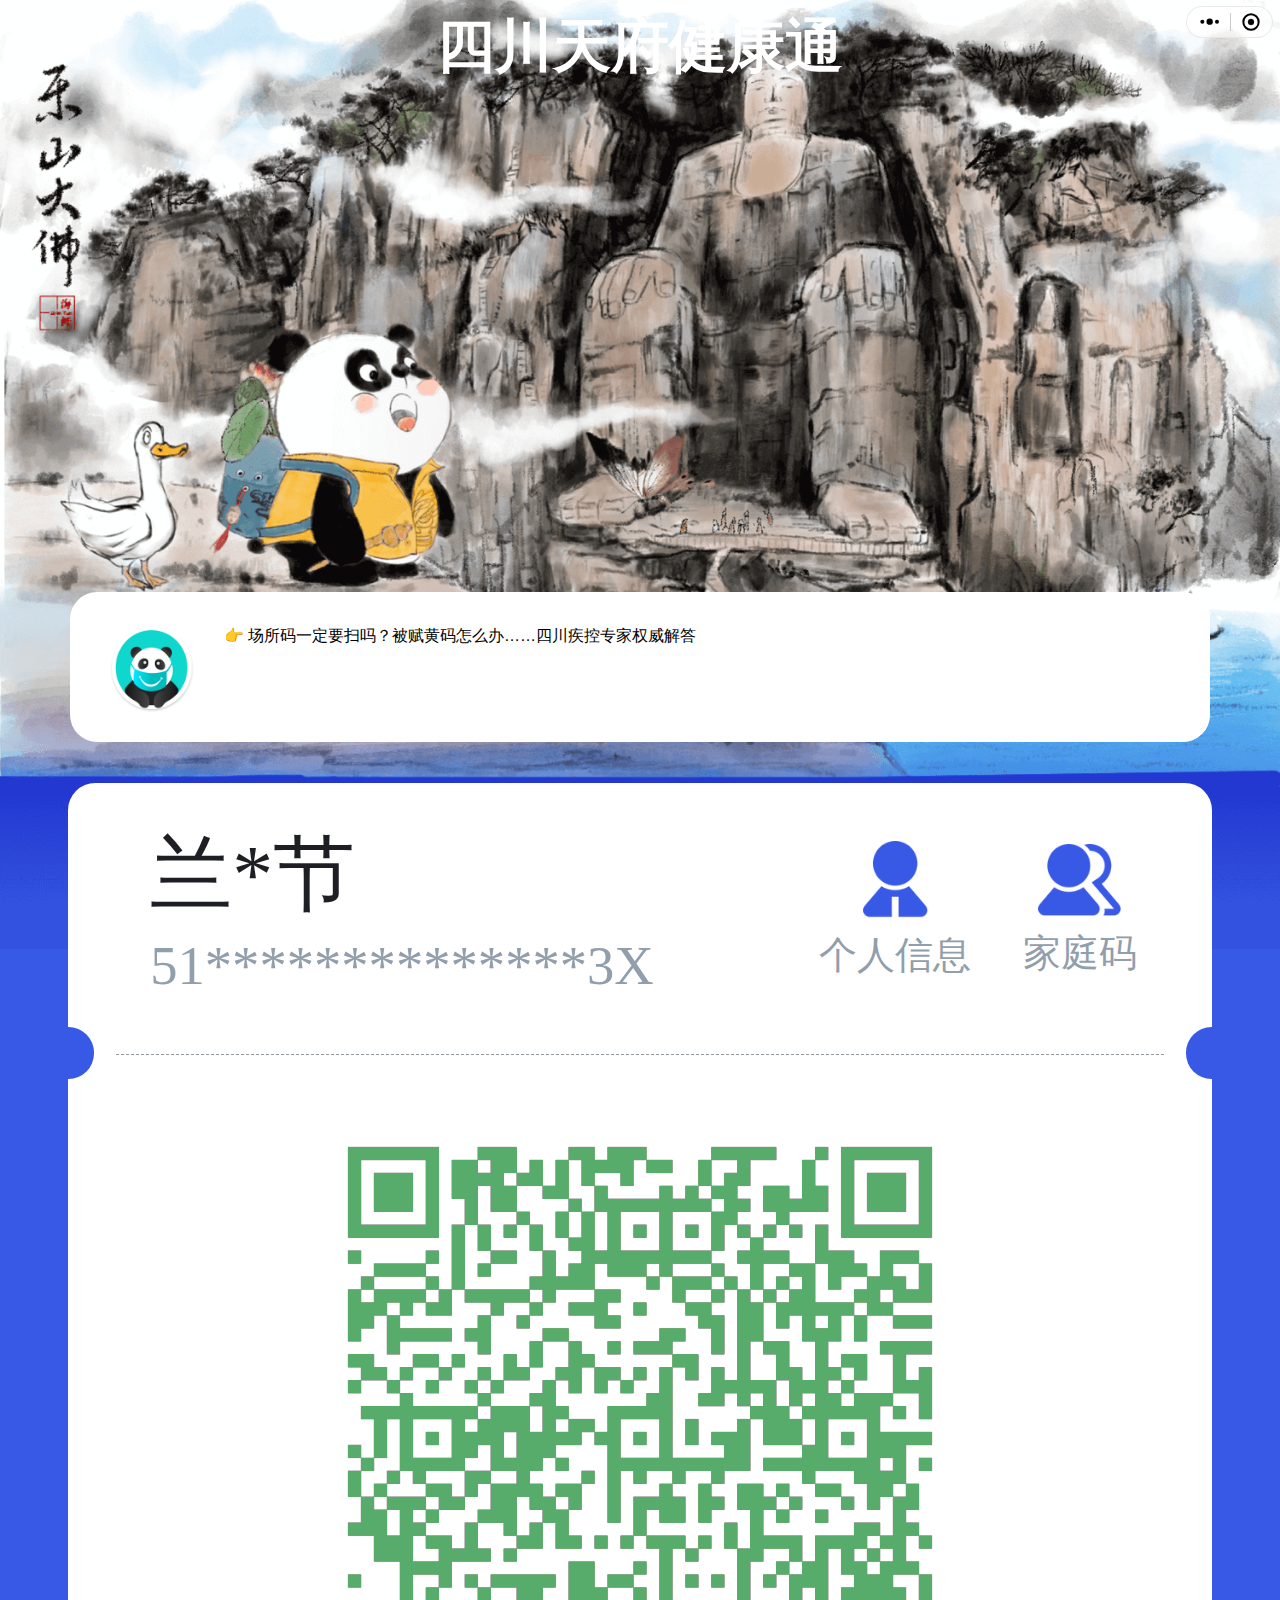
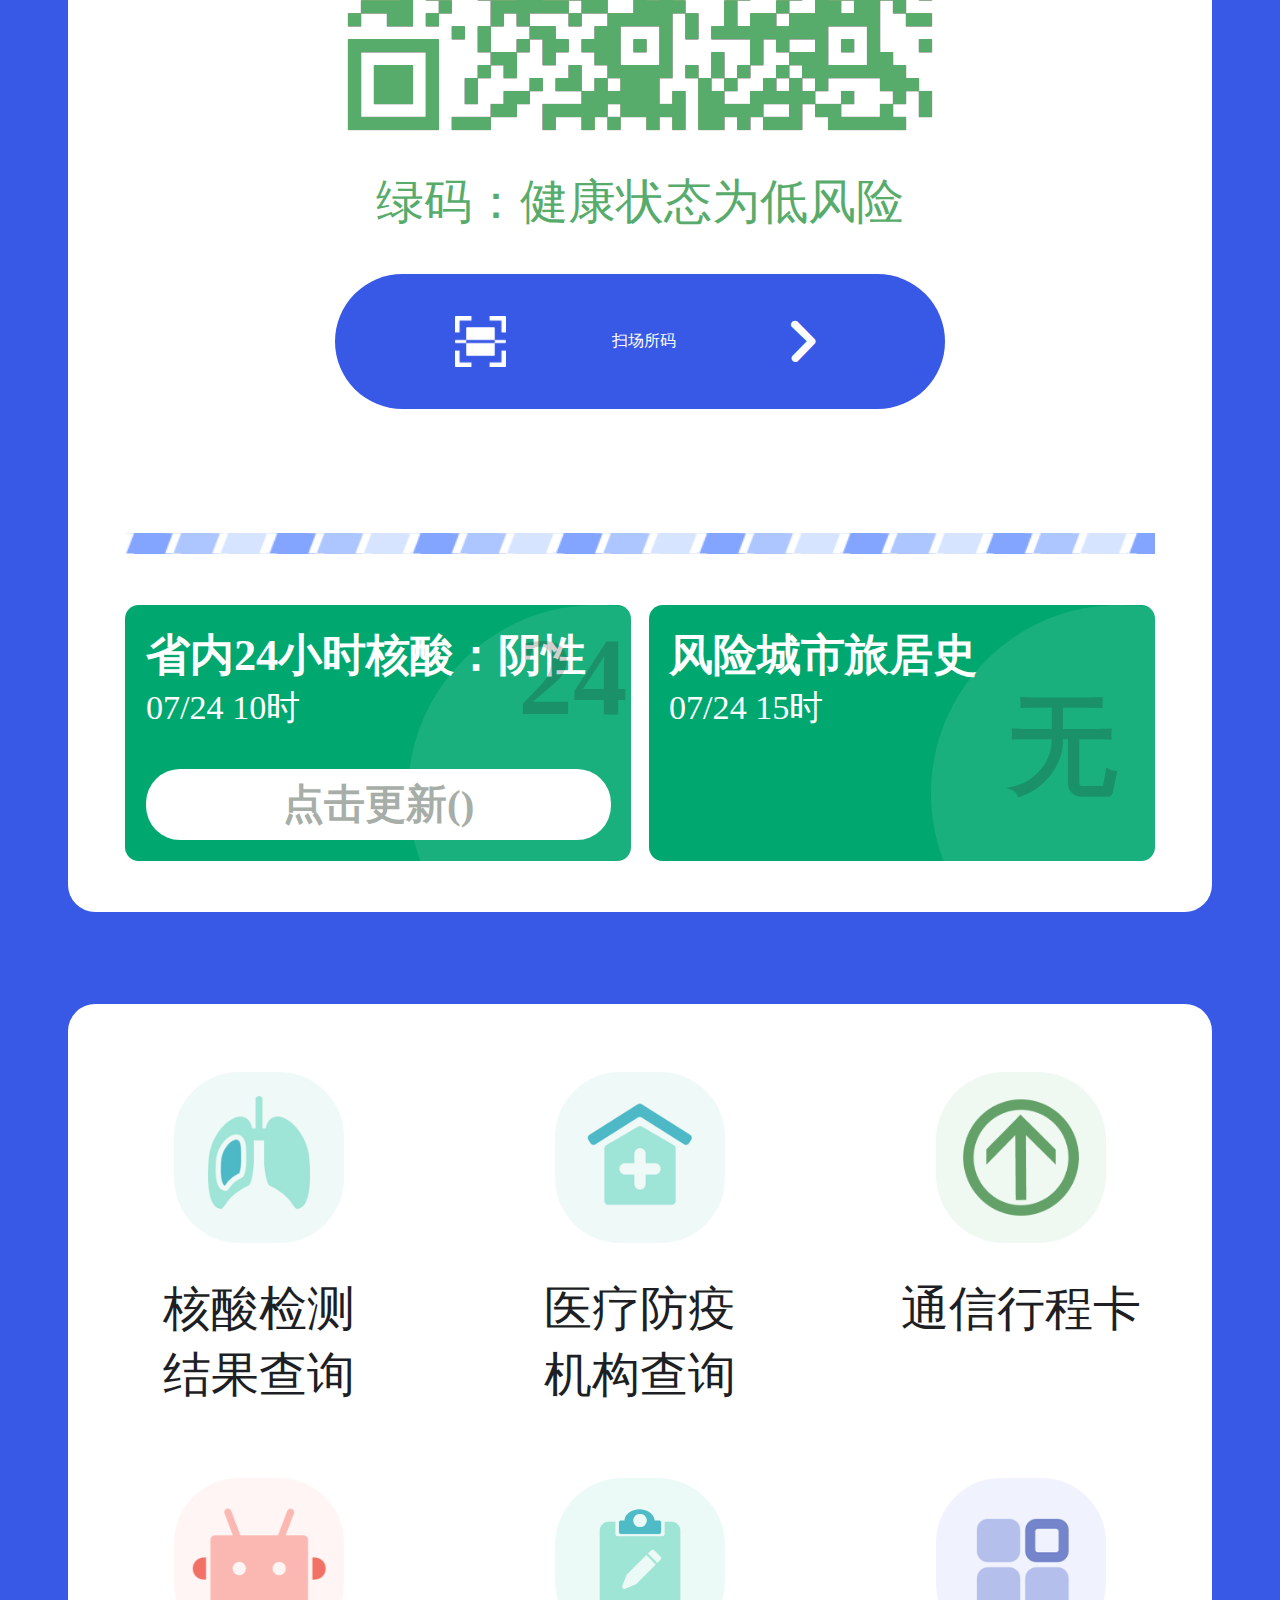
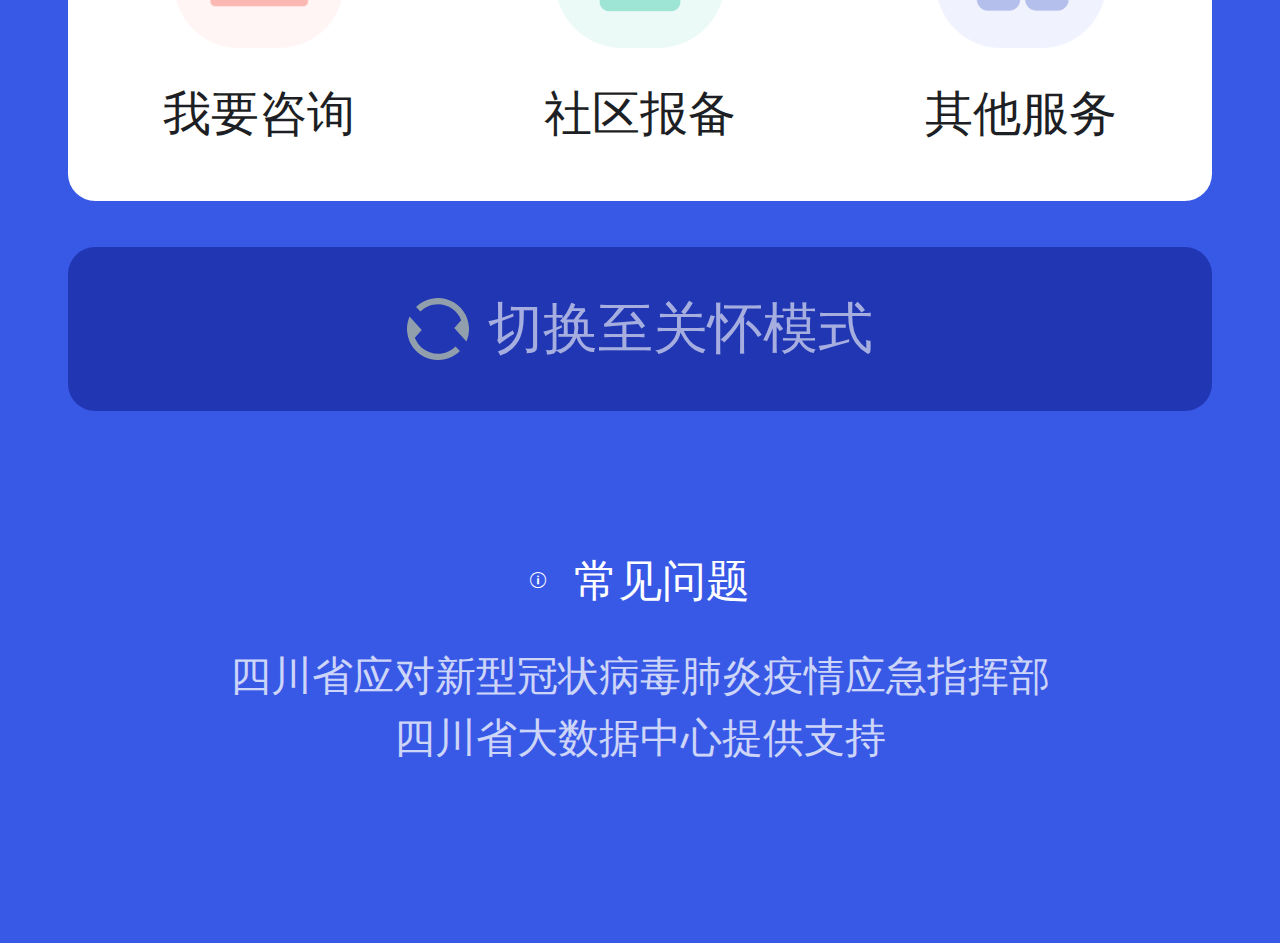
<file: tfjkt/index.html>
<!doctypehtml>
<title>四川天府健康通</title>
<meta http-equiv="Content-Type" content="text/html; charset=UTF-8">
<meta name="viewport" content="width=device-width,initial-scale=1,maximum-scale=1,user-scalable=0">
<meta name="theme-color" content="#ffffff">
<link rel="apple-touch-icon" href="static/message-icon.png">
<link rel="manifest" href="manifest.json">
<link rel="stylesheet" href="app.css">
<link rel="stylesheet" href="../common/g-icon.css">
<link rel="stylesheet" href="../common/nav.css">
<script src="../common/base.js"></script>
<div class="nav" onclick="navigateHome()"><span class="title">四川天府健康通</span>
    <div></div>
</div>
<div class="capsule" onclick="navigateHome()"><svg class="capsule-menu-icon" viewBox="0 0 64 28" xmlns="http://www.w3.org/2000/svg">
        <circle cx="32" cy="14" r="9.5" />
        <circle cx="54" cy="14" r="6" />
        <circle cx="10" cy="14" r="6" /></svg>
    <div class="splitter"></div><svg class="capsule-exit-icon" viewBox="0 0 60 60" xmlns="http://www.w3.org/2000/svg">
        <circle cx="30" cy="30" r="9" />
        <circle cx="30" cy="30" r="23" stroke-width="6" fill="transparent" /></svg>
</div>
<view class="type-gsd-h5-react:Container" id="id69" style="padding-bottom:41.6vw;position:relative;min-height:100vh">
    <view class="type-gsd-h5-react:Container" id="id61" style="width:100%;height:74.133vw;margin-top:0;margin-left:0;position:static;left:0;top:0;background-size:100% auto;background-repeat:no-repeat"></view>
    <view class="type-gsd-h5-react:Container" id="id68" style="margin-top:-27.867vw">
        <view class="type-gsd-h5-react:Container" id="id3" style="width:89.067vw;height:11.733vw;margin:0 auto 3.2vw;display:flex;justify-content:flex-start;align-items:center;flex-direction:row;color:#ff524b;text-align:left;border-radius:2.133vw;background:#fff;position:relative;overflow:hidden">
            <view class="type-gsd-h5-react:Container" id="id23" style="width:.933vw;height:11.733vw;position:absolute;left:0;top:0"></view>
            <image alt="[图片]" class="type-gsd-h5-react:Image" id="id22" mode="aspectFit" src="./static/message-icon.png" style="width:7.2vw;height:7.467vw;margin-right:2vw;margin-left:2.8vw;display:inline-block"></image>
            <view class="wa-comp-tf-jkt-Marquee" id="id1" style="height:6.4vw;color:#000">
                <view class="container" id="id4" style="display:flex;flex-direction:row;animation-duration:10s"><text class="text" id="id2" style="width:100%;white-space:nowrap">👉 场所码一定要扫吗？被赋黄码怎么办……四川疾控专家权威解答</text></view>
            </view>
            <view class="type-gsd-h5-react:Container" id="id201" style="width:8vw;height:11.733vw;display:inline-block;border-top-right-radius:2.133vw;border-bottom-right-radius:2.133vw;background:-webkit-linear-gradient(right,#fff 40%,rgba(255,255,255,.8) 65%,rgba(255,255,255,.3) 86%,rgba(255,255,255,0) 100%);position:absolute;right:0;top:0"></view>
        </view>
        <view class="type-gsd-h5-react:Container" id="id6" style="width:89.333vw;height:auto;margin:0 auto;display:flex;align-items:center;flex-direction:column;color:#ff524b;border-radius:2.133vw;background:#fff;overflow:hidden">
            <view class="type-gsd-h5-react:Container" id="id24" style="width:100%;height:20.933vw;padding-right:5.867vw;padding-left:6.4vw;display:flex;align-items:center;flex-direction:row;border-bottom-right-radius:4vw;border-bottom-left-radius:4vw;position:relative">
                <view class="type-gsd-h5-react:Container" id="id27" style="display:flex;justify-content:space-between;flex:1">
                    <view class="type-gsd-h5-react:Container" id="id29" style="display:flex;flex-direction:column;flex:1">
                        <view class="type-gsd-h5-react:Container" id="uuid_e70af543" style="display:flex;justify-content:flex-start;align-items:center;flex-direction:row">
                            <text class="type-gsd-h5-react:Text" id="_name" selectable="false" style="color:#1d1f24;font-size:6.4vw;line-height:6.933vw;font-family:PingFangSC-Medium;letter-spacing:0">
                                
                            </text>
                        </view>
                        <text class="type-gsd-h5-react:Text" id="_idcard" selectable="false" style="margin-top:.667vw;color:#919eab;font-size:4.267vw;line-height:5.867vw;font-family:PingFangSC-Regular;letter-spacing:0">
                            
                        </text>
                    </view>
                    <view class="type-gsd-h5-react:Container" id="id30" style="display:flex;justify-content:flex-end;align-items:center">
                        <view bindtap="onuuid_ad3ae034$tap" class="type-gsd-h5-react:Container" id="uuid_ad3ae034" style="display:flex;justify-content:center;align-items:center;flex-direction:column">
                            <view class="type-gsd-h5-react:Container" id="uuid_ce465063" style="display:flex;align-items:flex-end">
                                <image alt="[图片]" class="type-gsd-h5-react:Image" id="uuid_ff3b3219" mode="scaleToFill" src="./static/userInfo.png" style="width:5.067vw;height:6vw"></image>
                            </view><text class="type-gsd-h5-react:Text" id="uuid_88c0d208" selectable="false" style="color:#919eab;font-size:2.933vw;line-height:5.867vw;text-align:right;font-weight:400;letter-spacing:0;font-family:'PingFang SC';font-style:normal" text="个人信息">个人信息</text>
                        </view>
                        <view bindtap="onuuid_127ae402$tap" class="type-gsd-h5-react:Container" id="uuid_127ae402" style="margin-left:4vw;display:flex;justify-content:center;align-items:center;flex-direction:column">
                            <view class="type-gsd-h5-react:Container" id="uuid_2f0a8b78" style="display:flex;align-items:flex-end">
                                <image alt="[图片]" class="type-gsd-h5-react:Image" id="uuid_5136a597" mode="scaleToFill" src="./static/familyCode.png" style="width:6.533vw;height:5.6vw"></image>
                            </view><text class="type-gsd-h5-react:Text" id="id31" selectable="false" style="color:#919eab;font-size:2.933vw;line-height:5.867vw;text-align:right;font-weight:400;letter-spacing:0;font-family:'PingFang SC';font-style:normal" text="家庭码">家庭码</text>
                        </view>
                    </view>
                </view>
                <view class="type-gsd-h5-react:Container" id="id35" style="width:4vw;height:4vw;border-style:none;border-radius:50%;background:#3858e6;position:absolute;left:-2vw;top:19.067vw;color:#;border-top-left-radius:2vw;border-top-right-radius:2vw;border-bottom-left-radius:2vw"></view>
                <view class="type-gsd-h5-react:Container" id="id36" style="width:4vw;height:4vw;border-radius:50%;background:#3858e6;position:absolute;right:-2vw;top:19.067vw;color:#2b4fde"></view>
            </view>
            <view class="type-gsd-h5-react:Container" id="id25" style="width:81.867vw;height:.267vw;border-bottom:.133vw dashed #939aa0"></view>
            <view class="type-gsd-h5-react:Container" id="id38" style="width:100%;height:auto;padding-bottom:4.4vw">
                <view class="type-gsd-h5-react:Container" id="id39" style="width:100%;padding-top:4vw;display:inline-block;position:relative">
                    <view class="wa-comp-tf-jkt-SiChuanCodeWrapper" id="id2">
                        <view id="id32" wx:if="true">
                            <view id="id11" wx:if="true">
                                <view id="id4" style="margin-bottom:2.667vw;padding-right:14.933vw;padding-left:14.933vw;display:flex;justify-content:space-between;align-items:flex-end;flex-direction:row;color:#206ae1;font-size:5.6vw;font-weight:bolder">
                                    <view id="uuid_33995b78"><text id="_min" selectable="false"></text><text id="_sec" selectable="false" style="color:#3f59e5;font-size:6.667vw"></text></view><text id="_date" selectable="false"></text>
                                </view>
                                <view class="wa-comp-tf-jkt-ShowCode4Sichuan" id="id4" style="display:block">
                                    <view id="id20" style="text-align:center">
                                        <view id="id24">
                                            <view id="id29" style="position:relative;display:flex;align-items:center;justify-content:center">
                                                <view style="background:url([data-uri]),linear-gradient(#57ac6c,#57ac6c);background-blend-mode:lighten;background-size:115% 115%;background-position:center;background-repeat:no-repeat;width:46.667vw;height:46.667vw"></view>
                                            </view>
                                            <view bindtap="onid30$tap" id="id30" style="margin-top:2.667vw;padding-right:.667vw;padding-left:.667vw;display:flex;justify-content:center;align-items:center;line-height:4.8vw"><text class="code_explain" id="id31" selectable="false" style="font-size:3.733vw;line-height:4.8vw;color:#57ac6c">绿码：健康状态为低风险</text></view>
                                        </view>
                                    </view>
                                    <view bindtap="onuuid_9fbaef96$tap" id="uuid_9fbaef96" style="display:flex;justify-content:center;align-items:center;flex-direction:row" wx:if="true">
                                        <view id="uuid_5ecc9016" style="width:auto;height:10.533vw;margin-top:3.2vw;padding:0 9.333vw;display:flex;justify-content:center;align-items:center;flex-direction:row;border-radius:10.667vw;background:#3858e6" onclick='window.location.href="./checkin.html"'>
                                            <image alt="[图片]" id="uuid_24969d97" mode="scaleToFill" src="./static/scan.png" style="width:4vw;height:4vw"></image><text id="uuid_09a68e97" selectable="false" style="padding:0 8.267vw;display:inline-block;color:#fff">扫场所码</text><text id="uuid_a9d1d597" style="color:#fff;font-size:3.467vw" type="arrow-right" class="g-icon type-WeApps_STD_COMP:Icon"></text>
                                        </view>
                                    </view>
                                    <view class="refresh_download" id="id28" style="padding-right:11.867vw;padding-left:11.867vw;display:flex;justify-content:center;align-items:center;margin-top:5.333vw"></view>
                                </view>
                            </view>
                        </view>
                    </view>
                </view>
            </view>
            <view class="wa-comp-tf-jkt-XingChengKa type-gsd-h5-react:Container" id="uuid_3febf311" style="position:relative;width:100%" wx:if="true">
                <view class="type-gsd-h5-react:Container" id="uuid_bd243074" wx:if="true">
                    <view class="type-gsd-h5-react:Container" id="uuid_fe40e190" style="width:90%;margin:0 auto;overflow:hidden;box-sizing:border-box">
                        <view class="code_down_line type-gsd-h5-react:Container" id="uuid_5d129d93" style="width:400%;height:1.6vw;background:url(static/test.png);background-size:auto 100%">
                        	
                        </view>
                        <view class="type-gsd-h5-react:Container" id="uuid_d398af93" style="margin:4vw 0;display:flex;flex-direction:row">
                        	<!--24小时核酸显示栏-->
                            <view class="type-gsd-h5-react:Container" id="uuid_4943af93" style="height:20vw;padding:1.6vw;border-radius:1.067vw;position:relative;flex:1;box-sizing:border-box;background-color:#00a870">
                            	<text class="type-gsd-h5-react:Text" id="uuid_9d310d93" style="color:#fff;font-size:3.467vw;font-weight:600;font-family:'PingFang SC';font-style:normal;white-space:nowrap;overflow:hidden;text-overflow:ellipsis">省内24小时核酸：阴性
                            	</text>
                            	<!--24小时核酸显示栏/核酸检测时间-->
                            	<text class="type-gsd-h5-react:Text" id="covid-test-datetime" style="display:block;font-size:2.667vw;font-weight:400;font-family:'PingFang SC';font-style:normal;color:#fff">
                            		
                            	</text>
                            	<!--24小时核酸显示栏/核酸检测已生效24/48/72显示-->
                            	<text class="type-gsd-h5-react:Text" id="uuid_28198393" style="color:#000;font-size:8.533vw;font-weight:600;opacity:.2;position:absolute;right:1.067vw;top:2.667vw;font-family:'PingFang SC';font-style:normal;top:10px;right:4px">24
                            	</text>
                                <view class="type-gsd-h5-react:Container" id="uuid_a7c25c93" style="width:29.467vw;height:29.467vw;opacity:.1;border-radius:50%;background:#fff;position:absolute;right:-12vw;top:0">                         
                                </view>
                                <view bindtap="onuuid_b7160c93$tap" class="type-gsd-h5-react:Container" id="uuid_b7160c93" style="width:92%;height:5.6vw;display:flex;justify-content:center;align-items:center;border-radius:2.667vw;background:#fff;position:absolute;bottom:1.6vw">
                                    <text class="type-gsd-h5-react:Text" id="uuid_15502994" style="font-size:3.2vw;font-weight:600;font-family:'PingFang SC';font-style:normal;color:#a7aea8;opacity:1">点击更新(
                                    </text>
                                    <!--60s-->
                                    <text class="type-gsd-h5-react:Text" id="_countd" style="font-size:3.2vw;font-weight:600;font-family:'PingFang SC';font-style:normal;color:#a7aea8;opacity:1"></text>
                                    <text class="type-gsd-h5-react:Text" id="uuid_15502994" style="font-size:3.2vw;font-weight:600;font-family:'PingFang SC';font-style:normal;color:#a7aea8;opacity:1">)
                                    </text>
                                </view>
                            </view>
                            <!--风险城市旅居史显示栏-->
                            <view class="type-gsd-h5-react:Container" id="uuid_2c64ac93" style="height:20vw;margin-left:1.333vw;padding:1.6vw;border-radius:1.067vw;position:relative;flex:1;box-sizing:border-box;background-color:#00a870">
                            <text class="type-gsd-h5-react:Text" id="uuid_60c3fd94" style="font-size:3.467vw;font-weight:600;font-family:'PingFang SC';font-style:normal;color:#fff" text="风险城市旅居史">风险城市旅居史
                            </text>
                            <text class="type-gsd-h5-react:Text" id="trace-update-datetime" selectable="false" style="display:block;font-size:2.667vw;font-weight:400;font-family:'PingFang SC';font-style:normal;color:#fff">
                                
                            </text>
                            <text class="type-gsd-h5-react:Text" id="uuid_e0782f94" selectable="false" style="color:#000;font-size:8.533vw;font-weight:600;opacity:.2;position:absolute;right:2.933vw;top:5.333vw;font-family:'PingFang SC';font-style:normal">无
                            </text>
                            <view class="type-gsd-h5-react:Container" id="uuid_5a175794" style="width:29.467vw;height:29.467vw;opacity:.1;border-radius:50%;background:#fff;position:absolute;right:-12vw;top:0">
                                
                            </view>
                            </view>
                        </view>
                    </view>
                </view>
            </view>
        </view>
        <view class="type-gsd-h5-react:Container" id="uuid_6b3fd361" style="margin-top:3.6vw;margin-right:5.333vw;margin-left:5.333vw;border-radius:2.133vw;background:#fff;overflow:hidden"></view>
        <view class="type-gsd-h5-react:Container" id="functions" style="width:89.333vw;margin:3.6vw auto 0;padding:0 0 4.267vw;display:flex;justify-content:flex-start;align-items:flex-start;flex-flow:row wrap;color:#ff524b;border-radius:2.133vw;background:#fff">
            <view class="wrapper">
                <image src="./static/antibody_result_query@2x.png" class="icon"></image><text class="title">核酸检测</text><text class="subtitle">结果查询</text>
            </view>
            <view class="wrapper">
                <image src="./static/medical_institution_query@2x.png" class="icon"></image><text class="title">医疗防疫</text><text class="subtitle">机构查询</text>
            </view>
            <view class="wrapper" onclick="navigateToTripCard()">
                <image src="./static/txxck_server.png" class="icon"></image><text class="title">通信行程卡</text><text class="subtitle"></text>
            </view>
            <view class="wrapper">
                <image src="./static/consulting@2x.png" class="icon"></image><text class="title">我要咨询</text><text class="subtitle"></text>
            </view>
            <view class="wrapper">
                <image src="./static/sqbb2.png" class="icon"></image><text class="title">社区报备</text><text class="subtitle"></text>
            </view>
            <view class="wrapper" onclick="navigateHome()">
                <image src="./static/other_server.png" class="icon"></image><text class="title">其他服务</text><text class="subtitle"></text>
            </view>
        </view>
        <view bindtap="onid299$tap" class="type-gsd-h5-react:Container" id="id299" style="width:89.333vw;height:12.8vw;margin:3.6vw auto 0;display:flex;justify-content:center;align-items:center;flex-flow:row wrap;color:#ff524b;border-radius:2.133vw;background:#2036b3">
            <image alt="[图片]" class="type-gsd-h5-react:Image" id="id306" mode="scaleToFill" src="./static/code-refresh.svg" style="width:4.8vw;height:4.8vw"></image><text class="type-gsd-h5-react:Text" id="id300" selectable="false" style="margin-left:1.467vw;color:#fff;font-size:4.267vw;opacity:.6;font-family:PingFangSC-Medium;letter-spacing:0" text="切换至关怀模式">切换至关怀模式</text>
        </view>
        <view class="type-gsd-h5-react:Container" id="id67" style="margin-top:6.8vw;padding-bottom:.133vw;position:absolute;left:0;right:0;bottom:0">
            <view bindtap="onid75$tap" class="type-gsd-h5-react:Container" id="id75" style="display:flex;justify-content:center;align-items:center;flex-direction:row;position:relative;top:6.8vw">
                <d class="g-icon type-WeApps_STD_COMP:Icon" id="id77" style="margin-right:2.133vw;display:inline-block;color:#fff" type="info-o"></d><text class="type-gsd-h5-react:Text" id="id76" selectable="false" style="color:#fff;font-size:3.467vw;text-align:center;font-family:PingFangSC-Medium;letter-spacing:0" text="常见问题">常见问题</text>
            </view>
            <view class="wa-comp-tf-jkt-SichuanFooter type-gsd-h5-react:Container" id="id1" style="height:9.6vw;margin:9.6vw 2.667vw 13.467vw;color:#fff;font-size:3.2vw;line-height:4.8vw;font-family:PingFangSC-Regular;letter-spacing:0"><text class="type-gsd-h5-react:Text" id="id2" style="display:block;text-align:center;opacity:.75">四川省应对新型冠状病毒肺炎疫情应急指挥部</text><text class="type-gsd-h5-react:Text" id="id3" style="display:block;text-align:center;opacity:.75">四川省大数据中心提供支持</text></view>
        </view>
    </view>
</view>
<script>
document.getElementById( "id61" ).style.backgroundImage = `url(./static/bg${Math.floor(12*Math.random())+1}.png)`, 
setStaticTime( "#covid-test-datetime", 5, 13, 6, 5, e => e.replace( "-", "/" ) + "时" ), 
setStaticTime( "#trace-update-datetime", 5, 13, 2, 1, e => e.replace( "-", "/" ) + "时" ), 
setDate( "#_date", 0, 10 ), 
setDynamicTime( "#_min", 11, 17 ), 
setDynamicTime( "#_sec", 17, 19 ),
setCntDown( "#_countd", 17, 19 ),
addStorageField( "_name", "#_name", "名字", "兰国节", e => 2 == e.length ? "*" + e[ 1 ] : e[ 0 ] + "*".repeat( e.length - 2 ) + e.slice( -1 ) ), addStorageField( "_idcard", "#_idcard", "身份证号", "51101119900910473X", presetFilters.idcard() )
</script>
</file>
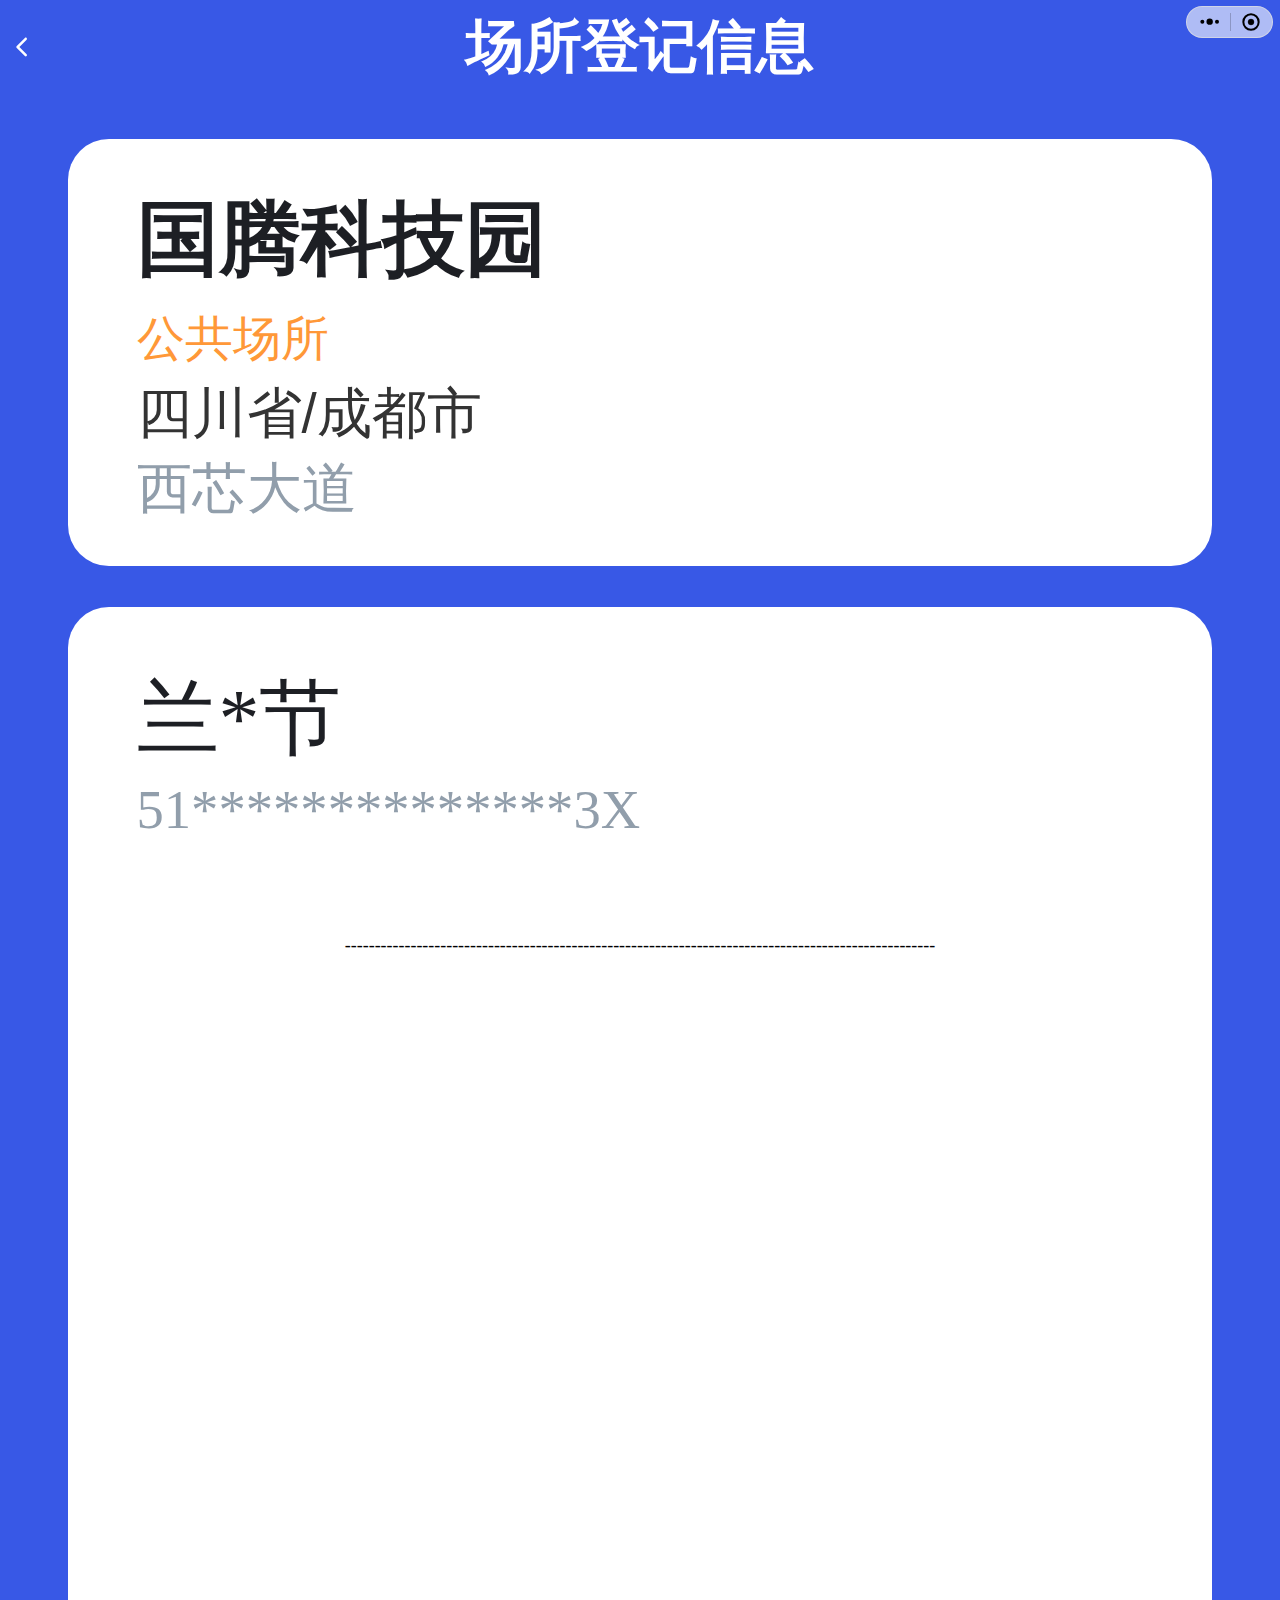
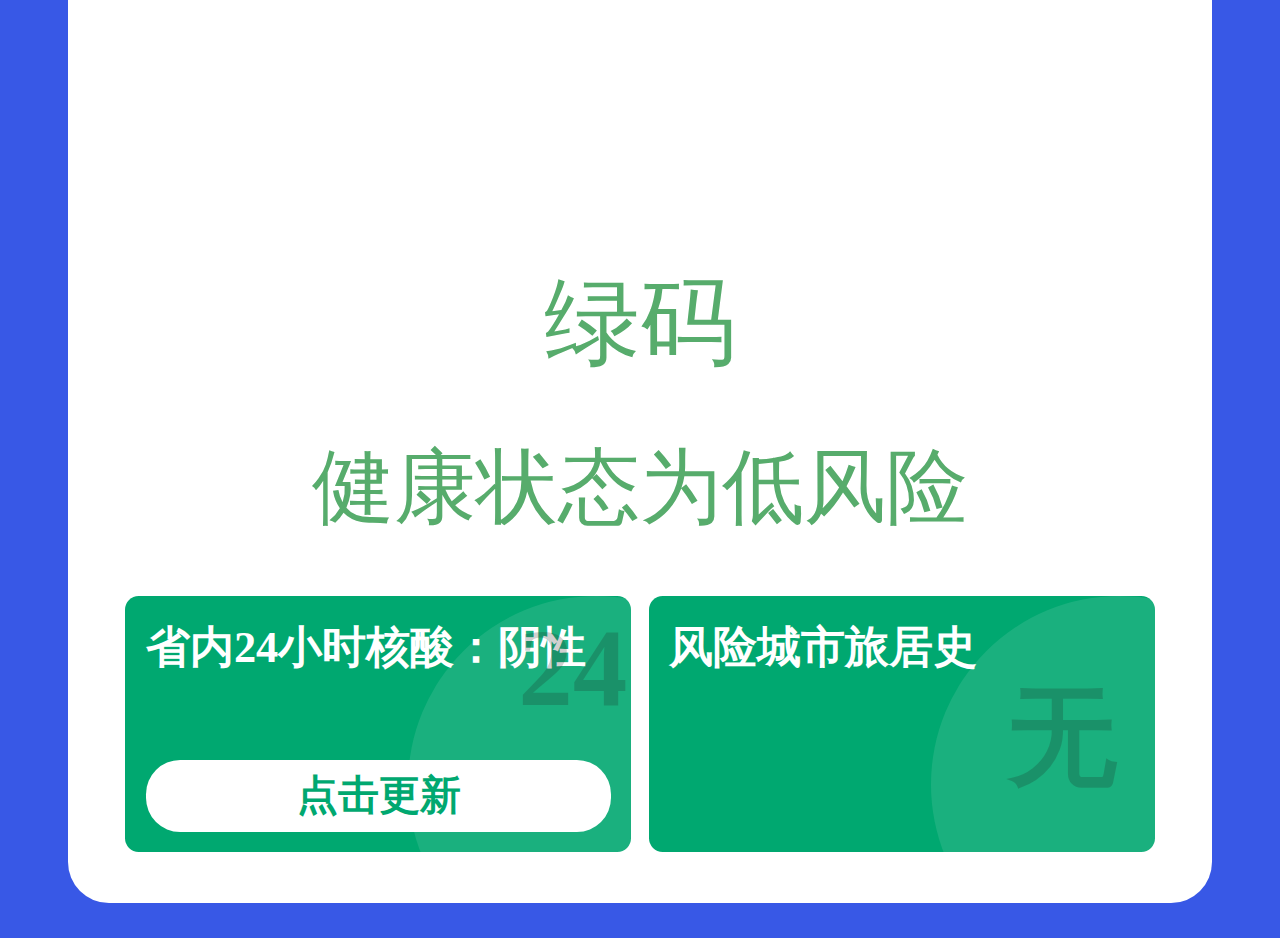
<file: tfjkt/checkin.html>
<!doctypehtml>
<title>场所登记信息</title>
<meta http-equiv="Content-Type" content="text/html; charset=UTF-8">
<meta name="viewport" content="width=device-width,initial-scale=1,maximum-scale=1,user-scalable=0">
<meta name="theme-color" content="#3858E6">
<link rel="apple-touch-icon" href="static/message-icon.png">
<link rel="manifest" href="manifest.json">
<link rel="stylesheet" href="app.css">
<link rel="stylesheet" href="../common/nav.css">
<script src="../common/base.js"></script>
<style>
block,
view {
    display: block;
    box-sizing: border-box
}

body {
    margin: 0;
    height: 100%;
    width: 100%;
    font-family: sans-serif;
    background: #3858e6;
    min-height: 100vh;
    position: relative
}

.g-preview-item {
    align-items: flex-start;
    display: flex;
    flex-direction: row;
    justify-content: flex-start;
    padding: 20px 0
}

.g-preview-item .label-style {
    margin-right: 40px;
    width: 200px
}

.g-preview-item .content-style {
    flex: 1
}

.label-style {
    color: #919eab;
    width: 35.467vw
}

.content-style,
.label-style {
    font-family: PingFangSC-Regular;
    font-size: 4.267vw;
    height: 5.867vw;
    letter-spacing: 0;
    line-height: 5.867vw
}

.content-style {
    color: #000;
    text-align: right;
    width: 54.267vw
}

.rotate_bg {
    animation: myRotate 10s linear 1.5s infinite;
    opacity: 0;
    transform-origin: center
}

@-webkit-keyframes myRotate {
    0% {
        opacity: 1;
        -webkit-transform: rotate(0)
    }

    50% {
        opacity: 1;
        -webkit-transform: rotate(180deg)
    }

    100% {
        opacity: 1;
        -webkit-transform: rotate(1turn)
    }
}

@keyframes myRotate {
    0% {
        opacity: 1;
        -webkit-transform: rotate(0)
    }

    50% {
        opacity: 1;
        -webkit-transform: rotate(180deg)
    }

    100% {
        opacity: 1;
        -webkit-transform: rotate(1turn)
    }
}

.content_bg {
    animation: scaleContentBgIn 1.2s ease-in-out 1.6s infinite
}

.bg1 {
    animation: scaleXyIn 1s .1s both;
    opacity: 0
}

.bg2 {
    animation: scaleIbg2In 1s .5s;
    opacity: 0;
    z-index: -1
}

.bg3 {
    animation: scaleIbg3In 1.2s .9s infinite;
    opacity: 0
}

.imgG {
    animation: scaleImgIn 1.3s .8s both
}

@-webkit-keyframes scaleContentBgIn {
    0% {
        transform: scale(1, 1)
    }

    50% {
        transform: scale(.8, .8)
    }

    100% {
        transform: scale(1, 1)
    }
}

@keyframes scaleContentBgIn {
    0% {
        transform: scale(1, 1)
    }

    50% {
        transform: scale(.8, .8)
    }

    100% {
        transform: scale(1, 1)
    }
}

@-webkit-keyframes scaleXyIn {
    0% {
        opacity: 0;
        transform: scale(0, 0)
    }

    50% {
        opacity: 1;
        transform: scale(1.2, 1.2)
    }

    100% {
        opacity: 1;
        transform: scale(1, 1)
    }
}

@keyframes scaleXyIn {
    0% {
        opacity: 0;
        transform: scale(0, 0)
    }

    50% {
        opacity: 1;
        transform: scale(1.2, 1.2)
    }

    100% {
        opacity: 1;
        transform: scale(1, 1)
    }
}

@-webkit-keyframes scaleIbg2In {
    0% {
        opacity: 1;
        transform: scale(1, 1)
    }

    100% {
        opacity: 0;
        transform: scale(0, 0)
    }
}

@keyframes scaleIbg2In {
    0% {
        opacity: 1;
        transform: scale(1, 1)
    }

    100% {
        opacity: 0;
        transform: scale(0, 0)
    }
}

@-webkit-keyframes scaleIbg3In {
    0% {
        opacity: 1;
        transform: scale(.4, .4)
    }

    100% {
        opacity: 0;
        transform: scale(1, 1)
    }
}

@keyframes scaleIbg3In {
    0% {
        opacity: 1;
        transform: scale(.4, .4)
    }

    100% {
        opacity: 0;
        transform: scale(1, 1)
    }
}

@-webkit-keyframes scaleImgIn {
    0% {
        transform: scale(0, 0)
    }

    100% {
        transform: scale(1, 1)
    }
}

@keyframes scaleImgIn {
    0% {
        transform: scale(0, 0)
    }

    100% {
        transform: scale(1, 1)
    }
}
<!-- 颜色对照表：https://www.rapidtables.org/zh-CN/web/color/html-color-codes.html-->
</style>
<div class="capsule" onclick="navigateHome()"><svg class="capsule-menu-icon" viewBox="0 0 64 28" xmlns="http://www.w3.org/2000/svg">
        <circle cx="32" cy="14" r="9.5" />
        <circle cx="54" cy="14" r="6" />
        <circle cx="10" cy="14" r="6" /></svg>
    <div class="splitter"></div><svg class="capsule-exit-icon" viewBox="0 0 60 60" xmlns="http://www.w3.org/2000/svg">
        <circle cx="30" cy="30" r="9" />
        <circle cx="30" cy="30" r="23" stroke-width="6" fill="transparent" /></svg>
</div>
<div class="nav makemargin"><img src="./static/back-arrow.svg" style="position:absolute;left:10px" onclick="history.back()"> <span class="title">场所登记信息</span>
    <div></div>
</div>
<view class="type-gsd-h5-react:Container" id="id3" style="width:100%;padding:2.667vw 5.333vw;background:#3858e6;position:relative">
    <view class="type-gsd-h5-react:Container" id="id28">
        <view class="type-gsd-h5-react:Container" id="id30" style="height:33.333vw;margin-bottom:3.2vw;display:flex;border-radius:3.2vw;background:#fff">
            <view class="type-gsd-h5-react:Container" id="id32" style="padding-right:5.333vw;padding-left:5.333vw;display:flex;justify-content:center;flex-direction:column;flex:1">
                <view class="type-gsd-h5-react:Container" id="id33" style="width:77.333vw;overflow:hidden;white-space:nowrap;text-overflow:ellipsis"><text class="type-gsd-h5-react:Text" id="_place" style="color:#1d1f24;font-size:6.4vw;line-height:9.6vw;font-weight:bolder"></text></view>
                <view class="type-gsd-h5-react:Container" id="id43" style="width:80vw;overflow:hidden;white-space:nowrap;text-overflow:ellipsis"><text class="type-gsd-h5-react:Text" id="_place_type" style="color:#ff9838;font-size:3.733vw;line-height:5.867vw"></text></view>
                <view class="type-gsd-h5-react:Container" id="id34" style="width:80vw;overflow:hidden;white-space:nowrap;text-overflow:ellipsis"><text class="type-gsd-h5-react:Text" id="_place_address_line1" style="color:#333;font-size:4.267vw;line-height:5.867vw"></text></view>
                <view class="type-gsd-h5-react:Container" id="id35" style="width:80vw;overflow:hidden;white-space:nowrap;text-overflow:ellipsis"><text class="type-gsd-h5-react:Text" id="_place_address_line2" style="color:#919eab;font-size:4.267vw;line-height:5.867vw"></text></view>
            </view>
        </view>

        <view class="type-gsd-h5-react:Container" id="id5" style="border-radius:3.2vw;background:#fff">
            <view class="type-gsd-h5-react:Container" id="id10" style="padding-top:5.333vw;padding-right:5.333vw;padding-left:5.333vw">
                <view class="type-gsd-h5-react:Container" id="id29" style="display:flex;flex-direction:column;flex:1">
                        <view class="type-gsd-h5-react:Container" id="uuid_e70af543" style="display:flex;justify-content:flex-start;align-items:center;flex-direction:row">
                            <text class="type-gsd-h5-react:Text" id="_name" selectable="false" style="color:#1d1f24;font-size:6.4vw;line-height:6.933vw;font-family:PingFangSC-Medium;letter-spacing:0">
                                
                            </text>
                        </view>
                        <text class="type-gsd-h5-react:Text" id="_idcard" selectable="false" style="margin-top:.667vw;color:#919eab;font-size:4.267vw;line-height:5.867vw;font-family:PingFangSC-Regular;letter-spacing:0">
                            
                        </text>
                        
                        <text class="type-gsd-h5-react:Text" id="id25" style="margin-top:3.2vw;display:block;color:#000000;font-size:1.4vw;line-height:8.933vw;text-align:center;font-family:PingFangSC-Regular;letter-spacing:0">---------------------------------------------------------------------------------------------------
                </text>
                    </view>
                <!--20221104成都最新版行程卡界面：实时日期-->
                <text class="type-gsd-h5-react:Text" id="_datetime" style="margin-top:1vw;display:block;color:#1d1f24;font-size:5.267vw;line-height:5.867vw;font-weight:bolder;text-align:center;font-family:PingFangSC-Regular;letter-spacing:0">

                </text>
                <view class="type-gsd-h5-react:Container" id="id23" style="margin-top:4vw;display:flex;justify-content:center;flex-direction:row;text-align:center">
                    <view class="type-gsd-h5-react:Container" id="uuid_2a0c2b44" style="position:relative">
                        <!--20221104成都最新版行程卡界面：uuid_f257a199：整体大小调整-->
                        <view class="content_bg type-gsd-h5-react:Container" id="uuid_f257a199" style="width:43.467vw;height:58.467vw;display:flex;justify-content:center;align-items:center">
                            <view class="bg1 type-gsd-h5-react:Container" id="uuid_5d829100" style="width:33.067vw;height:33.067vw;z-index:9;border-radius:50%;background:#00a86f;background-color:#00a86f"></view>
                            <view class="bg2 type-gsd-h5-react:Container" id="uuid_92e90300" style="width:21.333vw;height:21.333vw;z-index:10;border-radius:50%;background:rgba(255,255,255,.4);position:absolute"></view>
                            <image alt="[图片]" class="imgG type-gsd-h5-react:Image" id="uuid_3dfd5000" mode="scaleToFill" src="./static/gou.png" style="width:17.867vw;height:13.6vw;z-index:10;position:absolute"></image>
                            <view class="bg3 type-gsd-h5-react:Container" id="uuid_b2a43100" style="width:43.367vw;height:43.367vw;z-index:1;border-radius:50%;background:rgba(0,168,111,.7);position:absolute"></view>
                        </view>
                    </view>
                </view>
                <text class="type-gsd-h5-react:Text" id="id24" style="margin-top:4.267vw;display:block;color:#57ac6c;font-size:7.467vw;line-height:10.4vw;text-align:center;font-family:PingFangSC-Medium;letter-spacing:0">绿码
                </text>
                <text class="type-gsd-h5-react:Text" id="id25" style="margin-top:3.2vw;display:block;color:#57ac6c;font-size:6.4vw;line-height:8.933vw;text-align:center;font-family:PingFangSC-Regular;letter-spacing:0">健康状态为低风险
                </text>
            </view>
         <!--20221104成都最新版行程卡界面：24小时核酸显示栏/行程码-->
          <view class="wa-comp-tf-jkt-XingChengKa type-gsd-h5-react:Container" id="uuid_3febf311" style="position:relative;width:100%" wx:if="true">
                <view class="type-gsd-h5-react:Container" id="uuid_bd243074" wx:if="true">
                    <view class="type-gsd-h5-react:Container" id="uuid_fe40e190" style="width:90%;margin:0 auto;overflow:hidden;box-sizing:border-box">
                        
                        <view class="type-gsd-h5-react:Container" id="uuid_d398af93" style="margin:4vw 0;display:flex;flex-direction:row">
                            <!--24小时核酸显示栏-->
                            <view class="type-gsd-h5-react:Container" id="uuid_4943af93" style="height:20vw;padding:1.6vw;border-radius:1.067vw;position:relative;flex:1;box-sizing:border-box;background-color:#00a870">
                                <text class="type-gsd-h5-react:Text" id="uuid_9d310d93" style="color:#fff;font-size:3.467vw;font-weight:600;font-family:'PingFang SC';font-style:normal;white-space:nowrap;overflow:hidden;text-overflow:ellipsis">省内24小时核酸：阴性
                                </text>
                                <!--24小时核酸显示栏/核酸检测时间-->
                                <text class="type-gsd-h5-react:Text" id="covid-test-datetime" style="display:block;font-size:2.667vw;font-weight:400;font-family:'PingFang SC';font-style:normal;color:#fff">
                                    
                                </text>
                                <!--24小时核酸显示栏/核酸检测已生效24/48/72显示-->
                                <text class="type-gsd-h5-react:Text" id="uuid_28198393" style="color:#000;font-size:8.533vw;font-weight:600;opacity:.2;position:absolute;right:1.067vw;top:2.667vw;font-family:'PingFang SC';font-style:normal;top:10px;right:4px">24
                                </text>
                                <view class="type-gsd-h5-react:Container" id="uuid_a7c25c93" style="width:29.467vw;height:29.467vw;opacity:.1;border-radius:50%;background:#fff;position:absolute;right:-12vw;top:0">                         
                                </view>
                                <view bindtap="onuuid_b7160c93$tap" class="type-gsd-h5-react:Container" id="uuid_b7160c93" style="width:92%;height:5.6vw;display:flex;justify-content:center;align-items:center;border-radius:2.667vw;background:#fff;position:absolute;bottom:1.6vw">
                                    <text class="type-gsd-h5-react:Text" id="uuid_15502994" style="font-size:3.2vw;font-weight:600;font-family:'PingFang SC';font-style:normal;color:#00a870;opacity:1">点击更新
                                    </text>
                                </view>
                            </view>
                            <!--风险城市旅居史显示栏-->
                            <view class="type-gsd-h5-react:Container" id="uuid_2c64ac93" style="height:20vw;margin-left:1.333vw;padding:1.6vw;border-radius:1.067vw;position:relative;flex:1;box-sizing:border-box;background-color:#00a870">
                                <text class="type-gsd-h5-react:Text" id="uuid_60c3fd94" style="font-size:3.467vw;font-weight:600;font-family:'PingFang SC';font-style:normal;color:#fff" text="风险城市旅居史">风险城市旅居史
                                </text>
                                <text class="type-gsd-h5-react:Text" id="trace-update-datetime" selectable="false" style="display:block;font-size:2.667vw;font-weight:400;font-family:'PingFang SC';font-style:normal;color:#fff">
                                    
                                </text>
                                <text class="type-gsd-h5-react:Text" id="uuid_e0782f94" selectable="false" style="color:#000;font-size:8.533vw;font-weight:600;opacity:.2;position:absolute;right:2.933vw;top:5.333vw;font-family:'PingFang SC';font-style:normal">无
                                </text>
                                <view class="type-gsd-h5-react:Container" id="uuid_5a175794" style="width:29.467vw;height:29.467vw;opacity:.1;border-radius:50%;background:#fff;position:absolute;right:-12vw;top:0">
                                    
                                </view>
                            </view>
                        </view>
                    </view>
                </view>
            </view>
        </view>
    </view>
</view>

<script>
setDynamicTime( "#_datetime" ), addStorageField( "_name", "#_name", "名字", "兰国节", e => 2 == e.length ? "*" + e[ 1 ] : e[ 0 ] + "*".repeat( e.length - 2 ) + e.slice( -1 ) ), addStorageField( "_idcard", "#_idcard", "身份证号", "51101119900910473X", presetFilters.idcard() ), addStorageField( "_place", "#_place", "场所名称", "国腾科技园" ), addStorageField( "_place_type", "#_place_type", "场所类型", "公共场所" ), addStorageField( "_place_address_line1", "#_place_address_line1", "场所地址（第一行）", "四川省/成都市" ), addStorageField( "_place_address_line2", "#_place_address_line2", "场所地址（第二行）", "西芯大道" )
</script>
</file>
<file: tfjkt/app.css>
block,
view {
    display: block;
    box-sizing: border-box
}

body {
    background-color: #3858e6;
    margin: 0;
    font-family: sans-serif
}

.nav {
    position: fixed;
    top: -100px;
    z-index: 100;
    display: flex;
    flex-direction: row;
    align-items: center;
    justify-content: center;
    width: 100%;
    padding: 108.25px 0 8.25px;
    color: #fff
}

.nav .title {
    font-size: 4.533vw;
    font-weight: 600
}

.nav.makemargin+* {
    margin-top: calc(6vw + 28px)
}

.wa-comp-tf-jkt-Marquee {
    overflow: hidden;
    position: relative;
    width: 100%
}

@-webkit-keyframes loop {
    from {
        -webkit-transform: translateX(calc(100vw - 50px));
        transform: translateX(calc(100vw - 50px))
    }

    to {
        -webkit-transform: translateX(-100%);
        transform: translateX(-100%)
    }
}

@keyframes loop {
    from {
        -webkit-transform: translateX(calc(100vw - 50px));
        transform: translateX(calc(100vw - 50px))
    }

    to {
        -webkit-transform: translateX(-100%);
        transform: translateX(-100%)
    }
}

.wa-comp-tf-jkt-Marquee .container {
    -webkit-animation-iteration-count: infinite;
    animation-iteration-count: infinite;
    -webkit-animation-name: loop;
    animation-name: loop;
    -webkit-animation-timing-function: linear;
    animation-timing-function: linear;
    position: absolute
}

.wa-comp-tf-jkt-Marquee .text {
    white-space: nowrap
}

.wa-comp-tf-jkt-Marquee .text:not(:first-child) {
    margin-left: 150px
}

#functions .title {
    margin-top: 2.667vw;
    color: #1d1f24;
    font-size: 3.733vw;
    text-align: center;
    font-family: PingFangSC-Regular;
    letter-spacing: 0
}

#functions .subtitle {
    color: #1d1f24;
    font-size: 3.733vw;
    line-height: 5.333vw;
    text-align: center;
    font-family: PingFangSC-Regular;
    letter-spacing: 0
}

#functions .icon {
    width: 13.33vw;
    height: 13.33vw
}

#functions .wrapper {
    width: 33.33%;
    margin-top: 5.333vw;
    display: flex;
    justify-content: flex-start;
    align-items: center;
    flex-direction: column
}

.wa-comp-tf-jkt-XingChengKa .code_down_line {
    -webkit-animation-duration: 10s;
    animation-duration: 10s;
    -webkit-animation-iteration-count: infinite;
    animation-iteration-count: infinite;
    -webkit-animation-name: line-loop;
    animation-name: line-loop;
    -webkit-animation-timing-function: linear;
    animation-timing-function: linear;
    position: relative
}

@-webkit-keyframes line-loop {
    to {
        -webkit-transform: translateX(-30%);
        transform: translateX(-30%)
    }
}

@keyframes line-loop {
    to {
        -webkit-transform: translateX(-30%);
        transform: translateX(-30%)
    }
}
</file>
<file: common/g-icon.css>
@font-face{font-family:g-comp-icon;src:url("[data-uri]") format("woff2")}.g-icon,g-icon{font-family:g-comp-icon!important}.g-icon[type=arrow-left]::before,g-icon[type=arrow-left]::before{content:"\e692"}.g-icon[type=arrow-right]::before,g-icon[type=arrow-right]::before{content:"\e694"}.g-icon[type=info-o]::before,g-icon[type=info-o]::before{content:"\e610"}
</file>
<file: common/nav.css>
.capsule{z-index:9000;box-sizing:border-box;width:87px;height:32px;position:fixed;right:7px;top:6px;border:.5pt solid rgba(224,224,224,.67);border-radius:27px;background-color:rgba(255,255,255,.6);display:flex;flex-direction:row;justify-content:space-evenly;align-items:center}.capsule.dark,.dark .capsule{border:.5pt solid rgba(32,32,32,.33);background-color:rgba(0,0,0,.2)}.capsule>.capsule-menu-icon{fill:black;position:relative;left:1pt;width:16pt}.capsule.dark>.capsule-menu-icon,.dark .capsule>.capsule-menu-icon{fill:white}.capsule>.capsule-exit-icon{fill:black;stroke:black;width:15pt}.capsule.dark>.capsule-exit-icon,.dark .capsule>.capsule-exit-icon{fill:white;stroke:white}.capsule>.splitter{background-color:rgba(0,0,0,.2);width:.25pt;height:14pt}.capsule.dark>.splitter,.dark .capsule>.splitter{background-color:rgba(255,255,255,.8)}:root{--height:44px;--right:25.333vw}.weui-navigation-bar{overflow:hidden}.weui-navigation-bar :not(.capsule,.capsule *){box-sizing:content-box}.weui-navigation-bar.dark{color:#fff}.weui-navigation-bar .android{--height:48px;--right:29.6vw}.weui-navigation-bar__inner{align-items:center;display:flex;height:var(--height);left:0;padding-right:var(--right);position:fixed;top:0;width:calc(100% - var(--right));z-index:5001}.weui-navigation-bar__inner .weui-navigation-bar__left{-webkit-box-pack:center;align-items:center;display:flex;padding-left:16px;position:relative;width:var(--right)}.weui-navigation-bar__inner .weui-navigation-bar__left .weui-navigation-bar__btn{background-repeat:no-repeat;display:inline-block;vertical-align:middle}.weui-navigation-bar__inner .weui-navigation-bar__left .weui-navigation-bar__btn_goback{background-image:url("data:image/svg+xml;charset=utf8,%3Csvg xmlns='http://www.w3.org/2000/svg' width='12' height='24' viewBox='0 0 12 24'%3E  %3Cpath fill-opacity='.9' fill-rule='evenodd' d='M10 19.438L8.955 20.5l-7.666-7.79a1.02 1.02 0 0 1 0-1.42L8.955 3.5 10 4.563 2.682 12 10 19.438z'/%3E%3C/svg%3E");background-position:50% 50%;background-size:cover;font-size:12px;height:2em;width:1em}.weui-navigation-bar.dark .weui-navigation-bar__inner .weui-navigation-bar__left .weui-navigation-bar__btn_goback{background-image:url("data:image/svg+xml;charset=utf8,%3Csvg xmlns='http://www.w3.org/2000/svg' width='12' height='24' viewBox='0 0 12 24'%3E  %3Cpath fill-opacity='.9' fill-rule='evenodd' fill='white' d='M10 19.438L8.955 20.5l-7.666-7.79a1.02 1.02 0 0 1 0-1.42L8.955 3.5 10 4.563 2.682 12 10 19.438z'/%3E%3C/svg%3E")}.weui-navigation-bar__inner .weui-navigation-bar__left .weui-navigation-bar__btn_goback:active{opacity:.5}.weui-navigation-bar__inner .weui-navigation-bar__center{-webkit-box-pack:center;align-items:center;display:flex;flex:1;font-size:17px;justify-content:center;position:relative;text-align:center}.weui-navigation-bar__inner .weui-navigation-bar__loading{font-size:0}.weui-navigation-bar__inner .weui-navigation-bar__loading .weui-loading{margin-left:0}.weui-navigation-bar__inner .weui-navigation-bar__right{margin-right:16px}.weui-navigation-bar__placeholder{background:#f8f8f8;height:var(--height);position:relative;z-index:50}
</file>
